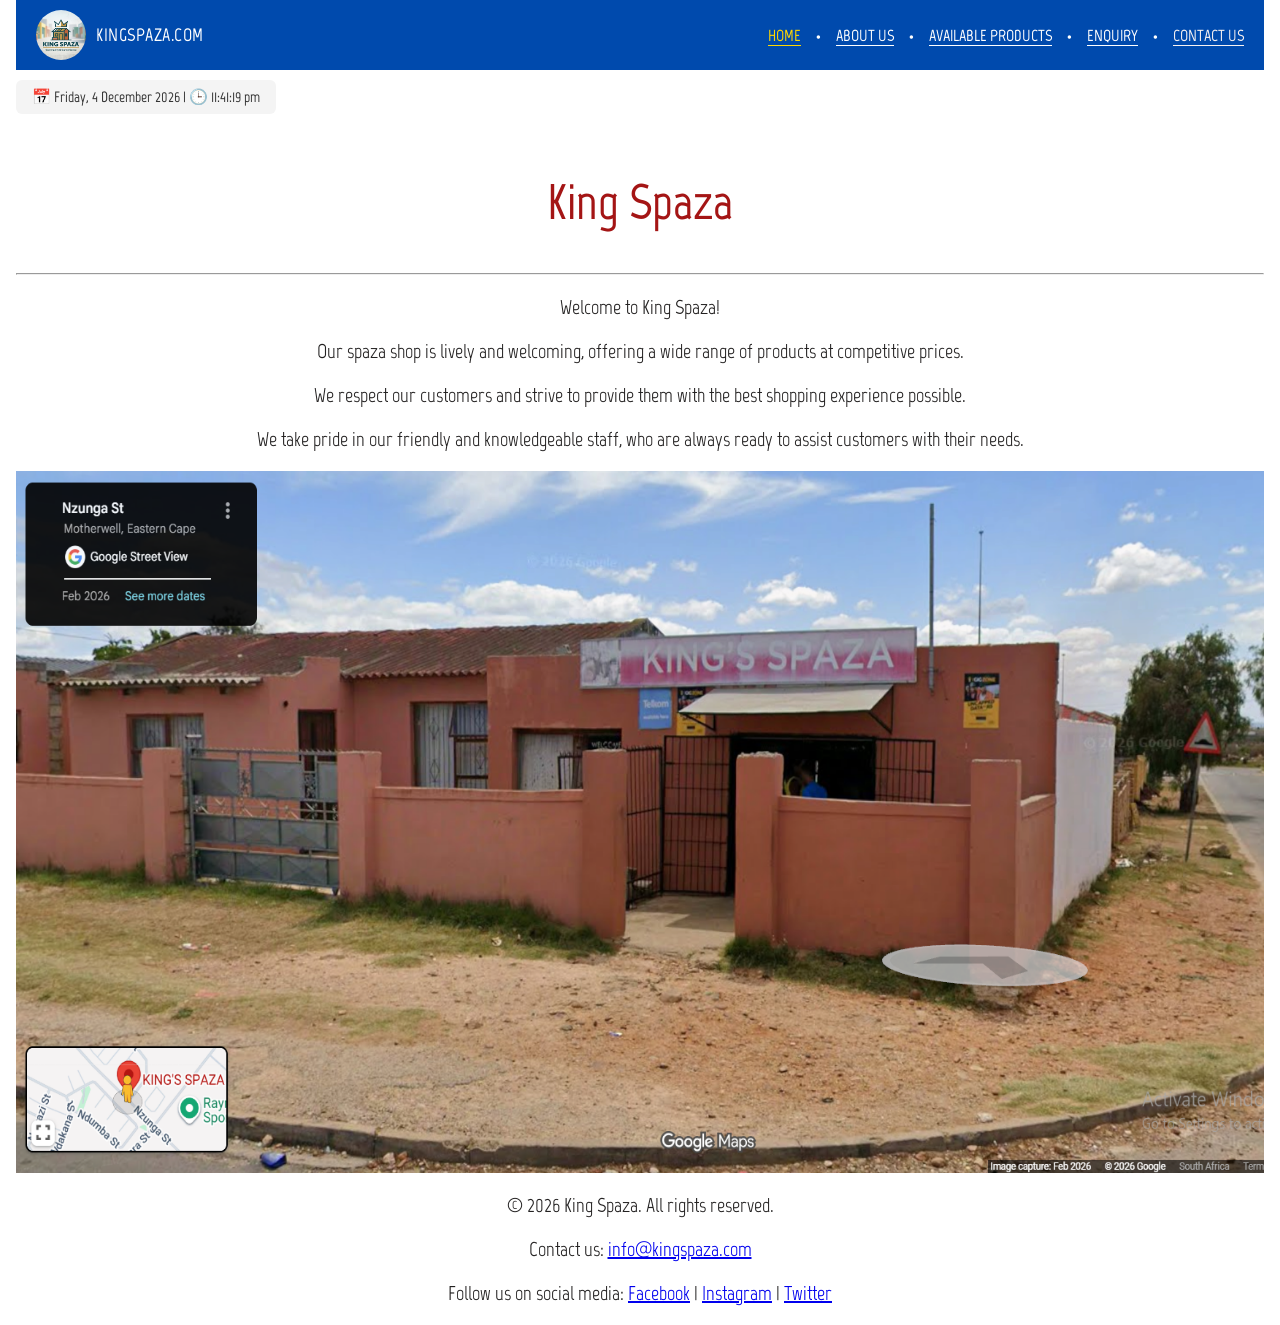
<file: index.html>
<!DOCTYPE html>
<html lang="en">
<head>
    <meta charset="UTF-8">
    <meta name="viewport" content="width=device-width, initial-scale=1.0">
    <meta name="description" content="King Spaza is a vibrant and welcoming spaza shop offering a wide range of products at competitive prices. 
               We respect our customers and strive to provide them with the best shopping experience possible.">
    <meta name="keywords" content="King Spaza, spaza shop, products, competitive prices, customer service, shopping experience">
    <meta name="author" content="Aphiwe Luntonti">
    
    <title>King Spaza Shop</title>
    <!-- CSS stylesheet link -->
    <link rel="stylesheet" href="css/style.css">
</head>
<body> 
    <!-- Header & Navigation -->
    <header class="header-nav">
        <a href="index.html" class="logo-link">
            <img class="logo-img" src="assets/Gemini_Generated_Image_jdhbpnjdhbpnjdhb.png" alt="King Spaza Logo">
            <span class="brand-title">KINGSPAZA.COM</span>
        </a>

        <!-- Hamburger Button -->
        <button class="hamburger" id="hamburger-btn" aria-label="Toggle navigation" aria-expanded="false" aria-controls="nav-menu">
            <span></span>
            <span></span>
            <span></span>
        </button>

        <!-- Navigation Menu -->
        <nav class="nav-links" id="nav-menu">
            <a href="index.html" class="active">HOME</a>
            <a href="pages/about.html">ABOUT US</a>
            <a href="pages/availableproducts.html">AVAILABLE PRODUCTS</a>
            <a href="pages/enquiry.html">ENQUIRY</a>
            <a href="pages/contact.html">CONTACT US</a>
        </nav>
    </header>

    <!-- Main Content -->
    <main>
        <section class="welcome-section">
            <!-- Date and Time Display -->
            <div class="datetime-display" id="datetime-display" aria-live="polite">
                📅 <span id="current-date">Loading...</span> | 🕒 <span id="current-time">Loading...</span>
            </div>

            <h1>King Spaza</h1>
            <hr>
            <p class="hero-text">Welcome to King Spaza!</p>
            <p>Our spaza shop is lively and welcoming, offering a wide range of products at competitive prices.</p>
            <p>We respect our customers and strive to provide them with the best shopping experience possible.</p>
            <p>We take pride in our friendly and knowledgeable staff, who are always ready to assist customers with their needs.</p>
            
            <img src="assets/Screenshot 2026-08-13 145939.png" alt="King Spaza Store" class="hero-img">
        </section>
    </main>

    <!-- Footer -->
    <footer>
        <p>&copy; <span id="copyright-year">2026</span> King Spaza. All rights reserved.</p>
        <p>Contact us: <a href="mailto:info@kingspaza.com">info@kingspaza.com</a></p>
        <p>Follow us on social media: 
            <a href="https://www.facebook.com/kingspaza" target="_blank" rel="noopener noreferrer">Facebook</a> | 
            <a href="https://www.instagram.com/kingspaza" target="_blank" rel="noopener noreferrer">Instagram</a> | 
            <a href="https://twitter.com/kingspaza" target="_blank" rel="noopener noreferrer">Twitter</a>
        </p>
    </footer>

    <!-- JavaScript for Mobile Navigation -->
    <script>
        const hamburgerBtn = document.getElementById('hamburger-btn');
        const navMenu = document.getElementById('nav-menu');

        hamburgerBtn.addEventListener('click', () => {
            const isActive = navMenu.classList.toggle('active');
            hamburgerBtn.setAttribute('aria-expanded', isActive);
        });

        // Close menu automatically when a link is clicked
        document.querySelectorAll('.nav-links a').forEach(link => {
            link.addEventListener('click', () => {
                navMenu.classList.remove('active');
                hamburgerBtn.setAttribute('aria-expanded', 'false');
            });
        });
    </script>
    <script>
        function updateDateTime() {
            const now = new Date();

            // Format Date (e.g., "Friday, 30 October 2026")
            const dateOptions = { weekday: 'long', day: 'numeric', month: 'long', year: 'numeric' };
            const formattedDate = now.toLocaleDateString('en-ZA', dateOptions);

            // Format Time (e.g., "09:04:00 AM")
            const formattedTime = now.toLocaleTimeString('en-ZA', { hour12: true });

            // Inject into HTML
            const dateEl = document.getElementById('current-date');
            const timeEl = document.getElementById('current-time');
            const yearEl = document.getElementById('copyright-year');

            if (dateEl && timeEl) {
                dateEl.textContent = formattedDate;
                timeEl.textContent = formattedTime;
            }

            if (yearEl) {
                yearEl.textContent = now.getFullYear();
            }
        }

        // Run immediately on page load and update every 1 second
        updateDateTime();
        setInterval(updateDateTime, 1000);
    </script>
</body>
</html>
</file>
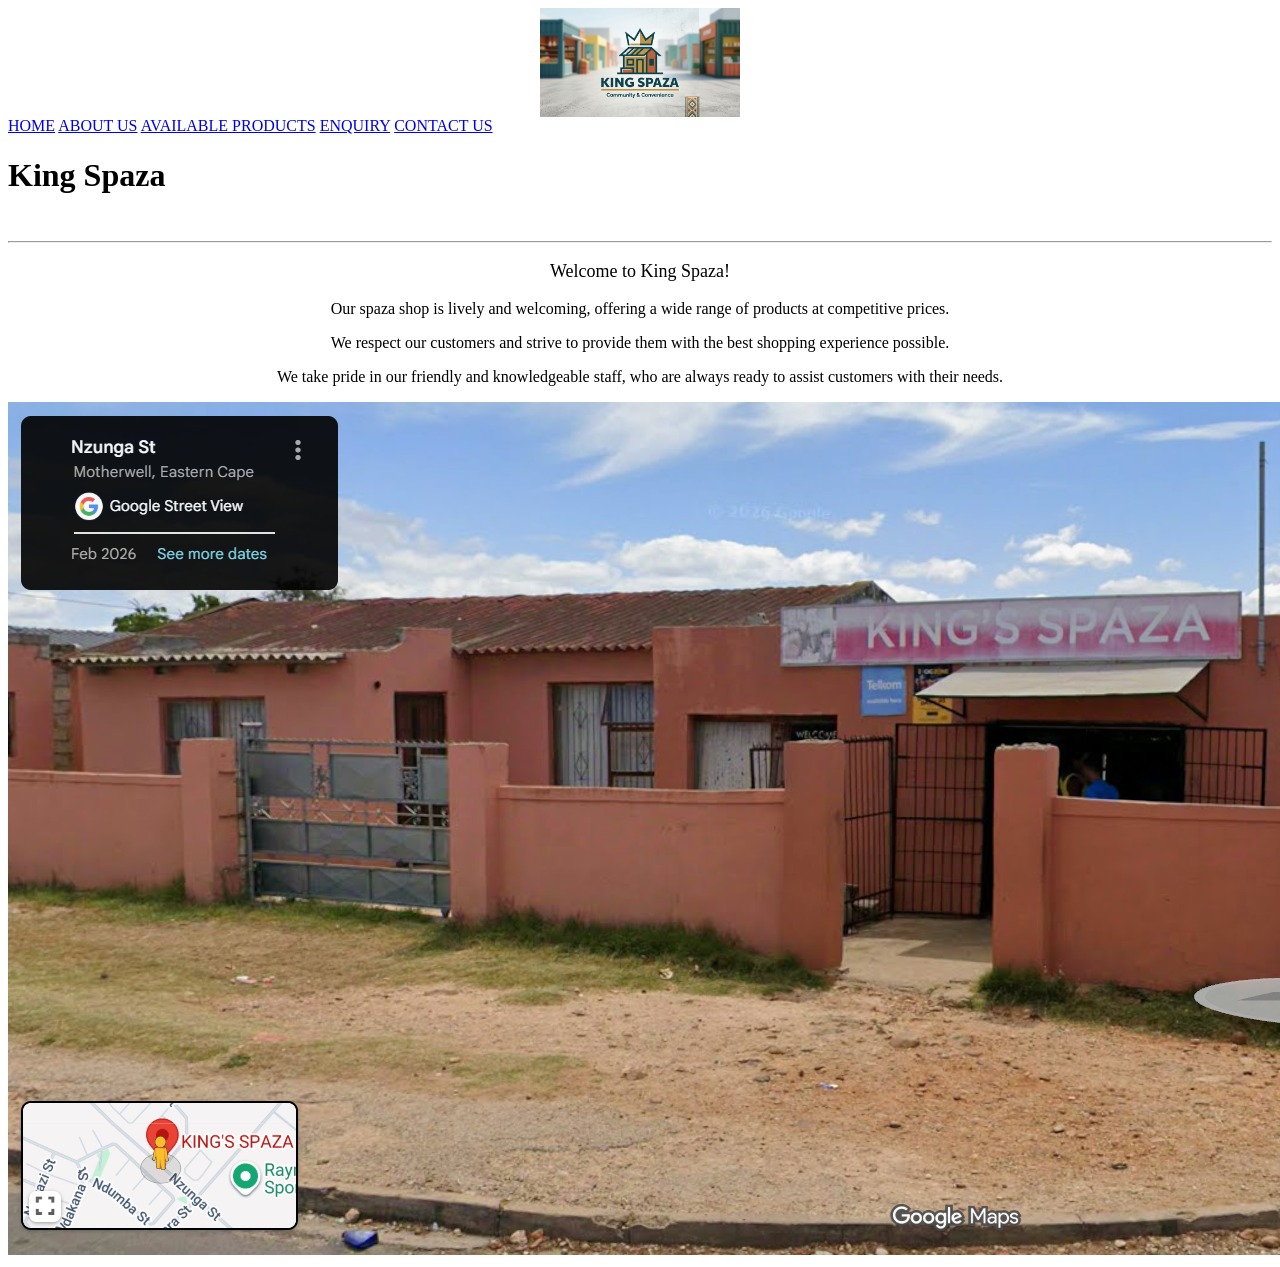
<file: pages/index.html>
<!DOCTYPE html>
<html lang="en">
<head>
    <meta charset="UTF-8">
    <meta name="viewport" content="width=device-width, initial-scale=1.0">
    <title>King Spaza shop</title>
    <link rel="icon" href="../assets/Gemini_Generated_Image_jdhbpnjdhbpnjdhb.png">
</head>
<body> 
    <img src= "../assets/Gemini_Generated_Image_jdhbpnjdhbpnjdhb.png" alt="King Spaza Logo" style="display: block; margin: 0 auto; width: 200px; height: auto;"">   
    <a href="index.html">HOME</a>
    <a href="./about.html">ABOUT US</a>
    <a href="./availableproducts.html">AVAILABLE PRODUCTS</a>
    <a href="./enquiry.html">ENQUIRY</a>
    <a href="./contact.html">CONTACT US</a> 
    <h1>King Spaza</h1><br> <hr>
    <p style="text-align: center;font-size: 18px;">Welcome to King Spaza!</p>
    <section>
  <p style="text-align: center;"> Our spaza shop is lively and welcoming, offering a wide range of products at competitive prices.</p>
  <p style="text-align: center;">We respect our customers and strive to provide them with the best shopping experience possible.</p>
  <p style="text-align: center;">We take pride in our friendly and knowledgeable staff, who are always ready to assist customers with their needs.</p>
  <img src="../assets/Screenshot 2026-08-13 145939.png" alt="King Spaza Store">
  
    </section>
</body>
</html>
</file>
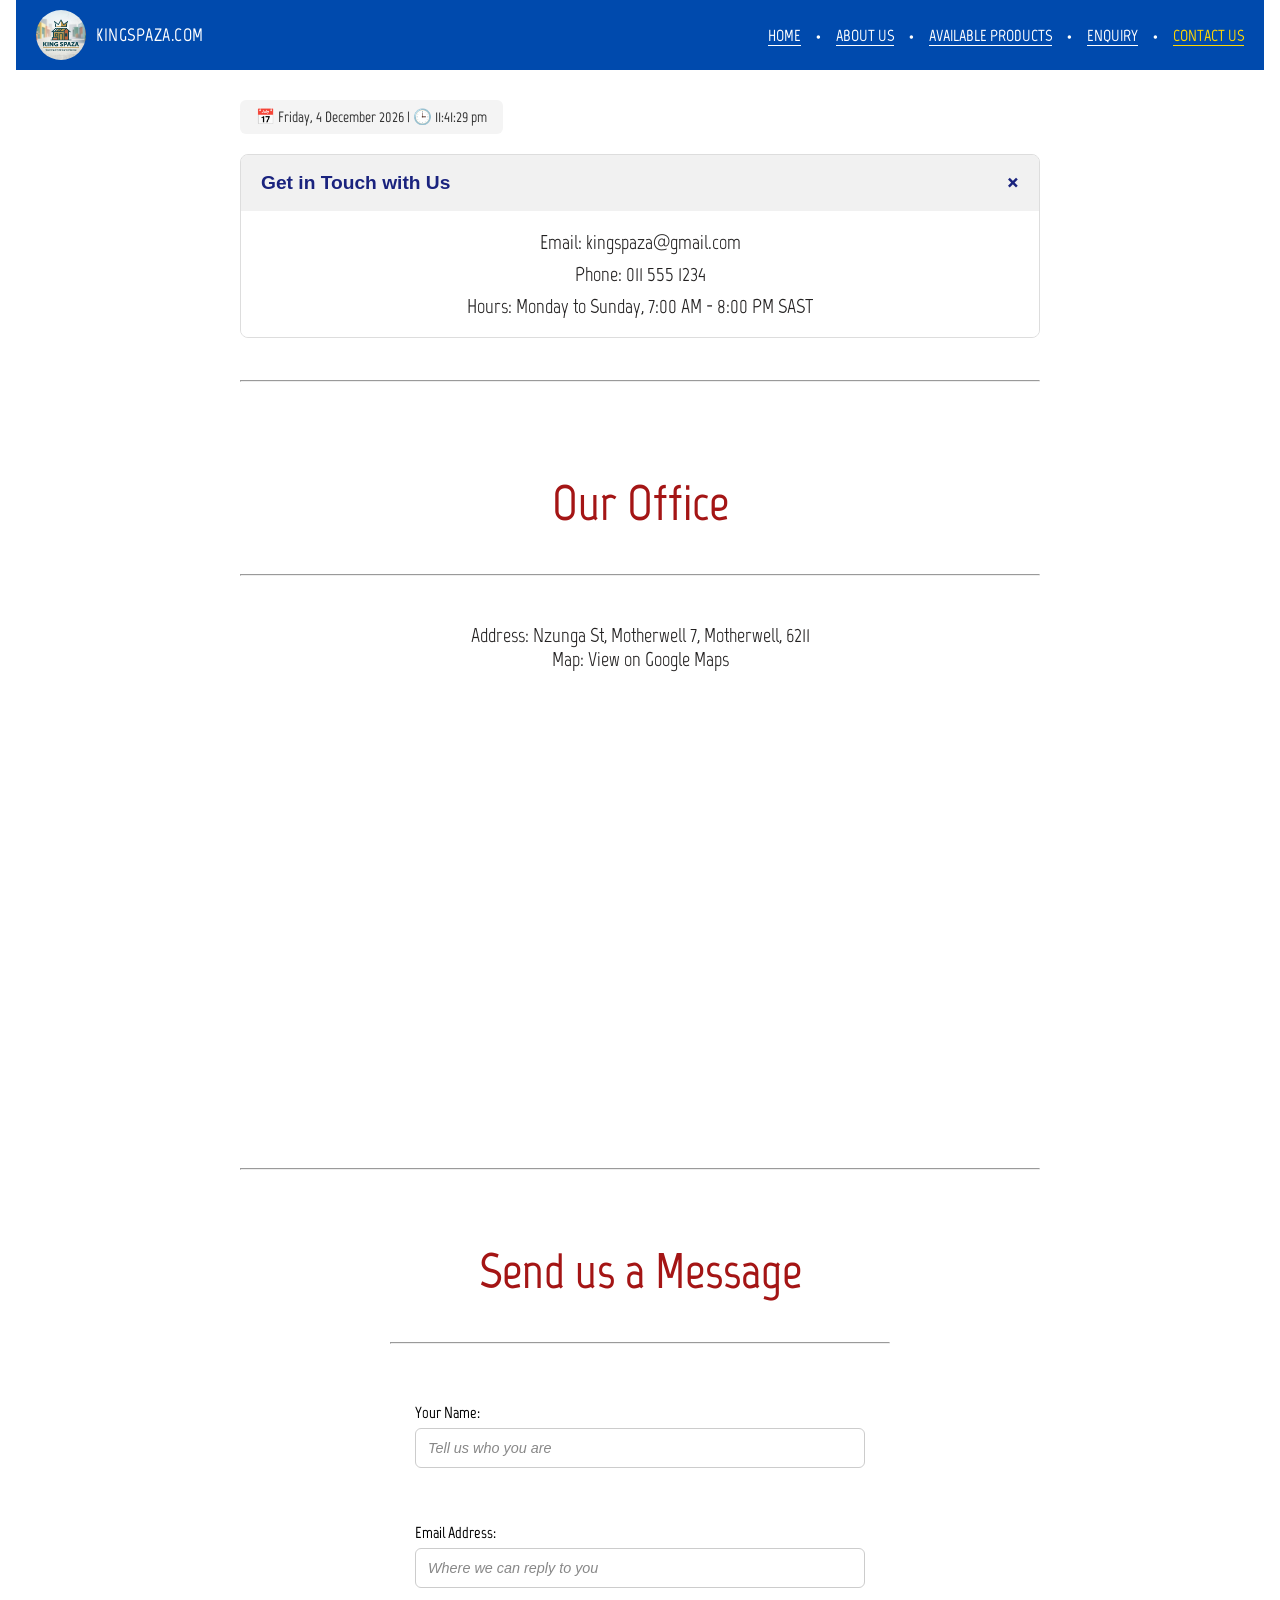
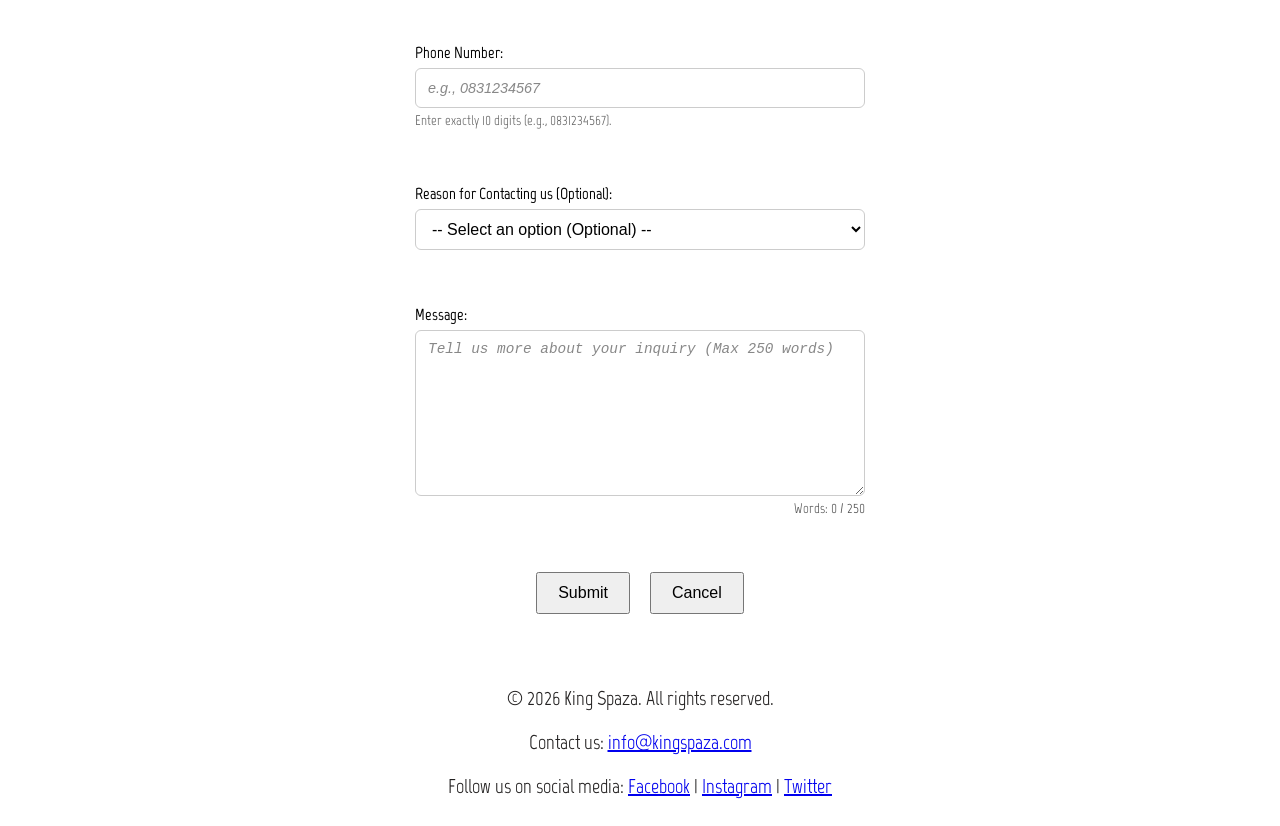
<file: pages/contact.html>
<!DOCTYPE html>
<html lang="en">
<head>
    <meta charset="UTF-8">
    <meta name="viewport" content="width=device-width, initial-scale=1.0">
    <title>Contact Us - King Spaza</title>
    <link rel="icon" href="../assets/Gemini_Generated_Image_jdhbpnjdhbpnjdhb.png">
    <link rel="stylesheet" href="../css/style.css">

    <style>
        /* Form Field & Validation Styling */
        .form-group {
            margin-bottom: 18px;
            display: flex;
            flex-direction: column;
        }

        .form-group label {
            font-weight: 600;
            margin-bottom: 6px;
        }

        .form-group input,
        .form-group select,
        .form-group textarea {
            padding: 10px 12px;
            font-size: 1rem;
            border: 1px solid #ccc;
            border-radius: 6px;
            outline: none;
            transition: border-color 0.2s ease, box-shadow 0.2s ease;
            background-color: #fff;
        }

        /* Error state styling */
        .form-group input.error-border,
        .form-group select.error-border,
        .form-group textarea.error-border {
            border-color: #d32f2f;
            background-color: #ffebee;
        }

        .error-message {
            color: #d32f2f;
            font-size: 0.85rem;
            margin-top: 4px;
            min-height: 18px;
            font-weight: 500;
        }

        /* Word Counter Styling */
        .word-counter {
            font-size: 0.85rem;
            color: #555;
            text-align: right;
            margin-top: 4px;
        }

        .word-counter.limit-reached {
            color: #d32f2f;
            font-weight: bold;
        }

        /* Feedback Notification Banner */
        .feedback-banner {
            display: none;
            padding: 12px 16px;
            border-radius: 6px;
            margin-bottom: 20px;
            text-align: center;
            font-weight: 600;
        }

        .feedback-banner.success {
            background-color: #e8f5e9;
            color: #2e7d32;
            border: 1px solid #a5d6a7;
        }

        /* Accordion Styling */
        .contact-section {
            max-width: 800px;
            margin: 0 auto;
            padding: 20px;
        }

        .accordion-item {
            background-color: #f9f9f9;
            border: 1px solid #ddd;
            border-radius: 8px;
            margin-bottom: 15px;
            overflow: hidden;
        }

        .accordion-header {
            width: 100%;
            background-color: #f1f1f1;
            padding: 15px 20px;
            text-align: left;
            border: none;
            outline: none;
            font-size: 1.2rem;
            font-weight: bold;
            color: #1a237e;
            cursor: pointer;
            display: flex;
            justify-content: space-between;
            align-items: center;
            transition: background-color 0.2s ease;
        }

        .accordion-header:hover {
            background-color: #e2e2e2;
        }

        .accordion-icon {
            font-size: 1.4rem;
            font-weight: bold;
            transition: transform 0.3s ease;
        }

        .accordion-content {
            padding: 0 20px;
            max-height: 0;
            overflow: hidden;
            transition: max-height 0.3s ease-out, padding 0.3s ease-out;
            background-color: #ffffff;
            font-size: 1rem;
            color: #333;
            line-height: 1.6;
        }

        /* Active/Open State for Accordion */
        .accordion-item.active .accordion-content {
            max-height: 200px;
            padding: 15px 20px;
        }

        .accordion-item.active .accordion-icon {
            transform: rotate(45deg);
        }
    </style>
</head>
<body>
    <header class="header-nav">
        <a href="../index.html" class="logo-link">
            <img class="logo-img" src="../assets/Gemini_Generated_Image_jdhbpnjdhbpnjdhb.png" alt="King Spaza Logo">
            <span class="brand-title">KINGSPAZA.COM</span>
        </a>

        <!-- Hamburger Button with matching ID -->
        <button class="hamburger" id="hamburger-btn" aria-label="Toggle navigation">
            <span></span>
            <span></span>
            <span></span>
        </button>
          
        <nav class="nav-links" id="nav-menu">
            <a href="../index.html">HOME</a>
            <a href="./about.html">ABOUT US</a>
            <a href="./availableproducts.html">AVAILABLE PRODUCTS</a>
            <a href="./enquiry.html">ENQUIRY</a>
            <a href="./contact.html" class="active">CONTACT US</a>
        </nav>
    </header>

    <main>
        <section class="contact-section">
            <!-- Date & Time Banner -->
            <div class="datetime-display" id="datetime-display" aria-live="polite" style="margin-bottom: 20px; text-align: center;">
                📅 <span id="current-date">Loading...</span> | 🕒 <span id="current-time">Loading...</span>
            </div>
            
            <!-- Fixed Accordion Component -->
            <div class="accordion-item active">
                <button class="accordion-header">
                    Get in Touch with Us 
                    <span class="accordion-icon">+</span>
                </button>
                <div class="accordion-content">
                    <ul style="list-style-type: none; padding: 0; margin: 0;">
                        <li style="text-align: center;">Email: kingspaza@gmail.com</li>
                        <li style="text-align: center;">Phone: 011 555 1234</li>
                        <li style="text-align: center;">Hours: Monday to Sunday, 7:00 AM - 8:00 PM SAST</li>
                    </ul>
                </div>
            </div>
            <br><hr>
        </section>

        <section style="max-width: 800px; margin: 0 auto; padding: 20px;">
            <h1>Our Office</h1><hr><br>
            <ul style="list-style-type: none; padding: 0;">
                <!-- Location details -->
                <li style="text-align: center;">Address: Nzunga St, Motherwell 7, Motherwell, 6211</li>
                <li style="text-align: center;">Map: View on Google Maps</li>
            </ul>
            
            <!-- Google Map iframe -->
            <div style="text-align: center;">
                <iframe src="https://www.google.com/maps/embed?pb=!1m18!1m12!1m3!1d3315.0040324615834!2d25.58627317571087!3d-33.81220901613015!2m3!1f0!2f0!3f0!3m2!1i1024!2i768!4f13.1!3m3!1m2!1s0x1e7b2a12f580cf5f%3A0xc77da77d7f94f8f8!2sKING&#39;S%20SPAZA!5e0!3m2!1sen!2sza!4v1786674746962!5m2!1sen!2sza" width="100%" height="450" style="border:0; max-width:800px; margin:auto;" allowfullscreen="" loading="lazy" referrerpolicy="strict-origin-when-cross-origin"></iframe>
            </div>
            <br><hr>
        </section>

        <!-- Contact Form -->
        <section class="contact-form-section" style="max-width: 500px; margin: auto; padding: 0 20px;">
            <h1>Send us a Message</h1><hr><br>

            <!-- Success Feedback Notice Container -->
            <div id="feedback-banner" class="feedback-banner" role="alert"></div>

            <form id="contact-form" action="#" method="post" novalidate>
                <div class="form-group">
                    <label for="name">Your Name:</label>
                    <input type="text" id="name" name="name" placeholder="Tell us who you are">
                    <span class="error-message" id="name-error"></span>
                </div>

                <div class="form-group">
                    <label for="email">Email Address:</label>
                    <input type="email" id="email" name="email" placeholder="Where we can reply to you">
                    <span class="error-message" id="email-error"></span>
                </div>

                <div class="form-group">
                    <label for="phone">Phone Number:</label>
                    <input type="tel" id="phone" name="phone" placeholder="e.g., 0831234567">
                    <small class="form-text" style="color: #666; font-size: 0.85rem; margin-top: 4px;">Enter exactly 10 digits (e.g., 0831234567).</small>
                    <span class="error-message" id="phone-error"></span>
                </div>

                <!-- Inquiry Topic Dropdown -->
                <div class="form-group">
                    <label for="inquiry-topic">Reason for Contacting us (Optional):</label>
                    <select id="inquiry-topic" name="inquiry_topic">
                        <option value="" selected>-- Select an option (Optional) --</option>
                        <option value="About the products">About the products</option>
                        <option value="The vendor">The vendor</option>
                    </select>
                    <span class="error-message" id="topic-error"></span>
                </div>

                <div class="form-group">
                    <label for="message">Message:</label>
                    <textarea id="message" name="message" rows="8" placeholder="Tell us more about your inquiry (Max 250 words)"></textarea> 
                    <div class="word-counter" id="word-counter">Words: 0 / 250</div>
                    <span class="error-message" id="message-error"></span>
                </div>

                <div class="button-group" style="text-align: center; margin-bottom: 40px;">
                    <button type="submit" style="padding: 10px 20px; font-size: 1rem;">Submit</button>
                    <button type="reset" id="reset-btn" style="padding: 10px 20px; font-size: 1rem; margin-left: 10px;">Cancel</button>
                </div>
            </form>
        </section>
    </main>

    <footer>
        <p style="text-align: center;">&copy; <span id="copyright-year">2026</span> King Spaza. All rights reserved.</p>
        <p style="text-align: center;">Contact us: <a href="mailto:info@kingspaza.com">info@kingspaza.com</a></p>
        <p style="text-align: center;">Follow us on social media: 
            <a href="https://www.facebook.com/kingspaza" target="_blank">Facebook</a> | 
            <a href="https://www.instagram.com/kingspaza" target="_blank">Instagram</a> | 
            <a href="https://twitter.com/kingspaza" target="_blank">Twitter</a>
        </p>
    </footer>

    <!-- Page Scripts -->
    <script>
        // Mobile Navigation Toggle Guard Check
        const hamburgerBtn = document.getElementById('hamburger-btn');
        const navMenu = document.getElementById('nav-menu');

        if (hamburgerBtn && navMenu) {
            hamburgerBtn.addEventListener('click', () => {
                navMenu.classList.toggle('active');
            });

            document.querySelectorAll('.nav-links a').forEach(link => {
                link.addEventListener('click', () => {
                    navMenu.classList.remove('active');
                });
            });
        }

        // Accordion Functionality Script
        const accordionHeaders = document.querySelectorAll('.accordion-header');

        accordionHeaders.forEach(header => {
            header.addEventListener('click', () => {
                const currentItem = header.parentElement;
                currentItem.classList.toggle('active');
            });
        });

        // Live Clock & Date Script
        function updateDateTime() {
            const now = new Date();

            const dateOptions = { weekday: 'long', day: 'numeric', month: 'long', year: 'numeric' };
            const formattedDate = now.toLocaleDateString('en-ZA', dateOptions);
            const formattedTime = now.toLocaleTimeString('en-ZA', { hour12: true });

            const dateEl = document.getElementById('current-date');
            const timeEl = document.getElementById('current-time');
            const yearEl = document.getElementById('copyright-year');

            if (dateEl && timeEl) {
                dateEl.textContent = formattedDate;
                timeEl.textContent = formattedTime;
            }

            if (yearEl) {
                yearEl.textContent = now.getFullYear();
            }
        }

        // Run immediately on page load, then update every second
        updateDateTime();
        setInterval(updateDateTime, 1000);

        // ==========================================
        // JavaScript Form Validation & Word Counter
        // ==========================================
        const contactForm = document.getElementById('contact-form');
        const nameInput = document.getElementById('name');
        const emailInput = document.getElementById('email');
        const phoneInput = document.getElementById('phone');
        const topicSelect = document.getElementById('inquiry-topic');
        const messageInput = document.getElementById('message');
        const wordCounter = document.getElementById('word-counter');
        const feedbackBanner = document.getElementById('feedback-banner');
        const resetBtn = document.getElementById('reset-btn');

        const MAX_WORDS = 250;

        // Helper to count words accurately
        function countWords(str) {
            const trimmed = str.trim();
            if (trimmed === '') return 0;
            return trimmed.split(/\s+/).length;
        }

        // Real-time word counter listener
        messageInput.addEventListener('input', function () {
            const words = countWords(messageInput.value);
            wordCounter.textContent = `Words: ${words} / ${MAX_WORDS}`;

            if (words > MAX_WORDS) {
                wordCounter.classList.add('limit-reached');
                showError(messageInput, 'message-error', `Message exceeds the 250-word limit (Current: ${words} words).`);
            } else {
                wordCounter.classList.remove('limit-reached');
                clearError(messageInput, 'message-error');
            }
        });

        // Regex helpers
        function isValidEmail(email) {
            const emailRegex = /^[^\s@]+@[^\s@]+\.[^\s@]+$/;
            return emailRegex.test(email);
        }

        // Display individual error messages
        function showError(inputElement, errorElementId, message) {
            inputElement.classList.add('error-border');
            document.getElementById(errorElementId).textContent = message;
        }

        // Clear error messaging from input field
        function clearError(inputElement, errorElementId) {
            inputElement.classList.remove('error-border');
            document.getElementById(errorElementId).textContent = '';
        }

        // Reset all form error states
        function clearAllErrors() {
            clearError(nameInput, 'name-error');
            clearError(emailInput, 'email-error');
            clearError(phoneInput, 'phone-error');
            clearError(topicSelect, 'topic-error');
            clearError(messageInput, 'message-error');
            feedbackBanner.style.display = 'none';
        }

        // Real-time listener to clear errors when user types in input fields
        [nameInput, emailInput, phoneInput, topicSelect].forEach(field => {
            field.addEventListener('input', () => {
                const errorSpanId = field.id === 'inquiry-topic' ? 'topic-error' : field.id + '-error';
                clearError(field, errorSpanId);
            });
            field.addEventListener('change', () => {
                const errorSpanId = field.id === 'inquiry-topic' ? 'topic-error' : field.id + '-error';
                clearError(field, errorSpanId);
            });
        });

        // Form Submit Handler
        contactForm.addEventListener('submit', function (event) {
            event.preventDefault(); // Prevent default submission to validate via JS
            clearAllErrors();

            let isValid = true;

            // Name Validation
            const nameValue = nameInput.value.trim();
            if (nameValue === '') {
                showError(nameInput, 'name-error', 'Please enter your name.');
                isValid = false;
            } else if (nameValue.length < 2) {
                showError(nameInput, 'name-error', 'Name must be at least 2 characters long.');
                isValid = false;
            }

            // Email Validation
            const emailValue = emailInput.value.trim();
            if (emailValue === '') {
                showError(emailInput, 'email-error', 'Please enter your email address.');
                isValid = false;
            } else if (!isValidEmail(emailValue)) {
                showError(emailInput, 'email-error', 'Please enter a valid email address (e.g. name@domain.com).');
                isValid = false;
            }

            // Phone Validation (Required, exactly 10 digits)
            const phoneValue = phoneInput.value.trim();
            const phoneRegex = /^\d{10}$/;
            if (phoneValue === '') {
                showError(phoneInput, 'phone-error', 'Please enter your phone number.');
                isValid = false;
            } else if (!phoneRegex.test(phoneValue)) {
                showError(phoneInput, 'phone-error', 'Phone number must be exactly 10 digits (e.g. 0831234567).');
                isValid = false;
            }

            // Message Validation & Word Limit Check
            const messageValue = messageInput.value.trim();
            const wordCount = countWords(messageValue);

            if (messageValue === '') {
                showError(messageInput, 'message-error', 'Please enter your message.');
                isValid = false;
            } else if (wordCount > MAX_WORDS) {
                showError(messageInput, 'message-error', `Message cannot exceed ${MAX_WORDS} words (Currently ${wordCount} words).`);
                isValid = false;
            }

            // Successful Submission & Email App Redirection Handling
            if (isValid) {
                feedbackBanner.textContent = 'Thank you! Your message has been sent successfully. Opening your email app...';
                feedbackBanner.className = 'feedback-banner success';
                feedbackBanner.style.display = 'block';

                // Construct mailto parameters
                const recipient = "kingspaza@gmail.com";
                const topicValue = topicSelect.value !== "" ? topicSelect.value : "General Inquiry";
                const subject = encodeURIComponent("Website Contact Inquiry (" + topicValue + ") from " + nameValue);
                const body = encodeURIComponent(
                    `Name: ${nameValue}\n` +
                    `Email: ${emailValue}\n` +
                    `Phone: ${phoneValue}\n` +
                    `Reason for Contacting: ${topicValue}\n\n` +
                    `Message:\n${messageValue}`
                );

                // Delay redirection slightly so the success message is visible
                setTimeout(() => {
                    window.location.href = `mailto:${recipient}?subject=${subject}&body=${body}`;
                }, 1500);

                contactForm.reset(); // Clear form fields
                wordCounter.textContent = `Words: 0 / ${MAX_WORDS}`; // Reset counter display
            }
        });

        // Reset/Cancel Button Handling
        resetBtn.addEventListener('click', () => {
            clearAllErrors();
            wordCounter.textContent = `Words: 0 / ${MAX_WORDS}`;
            wordCounter.classList.remove('limit-reached');
        });
    </script>
</body>
</html>
</file>
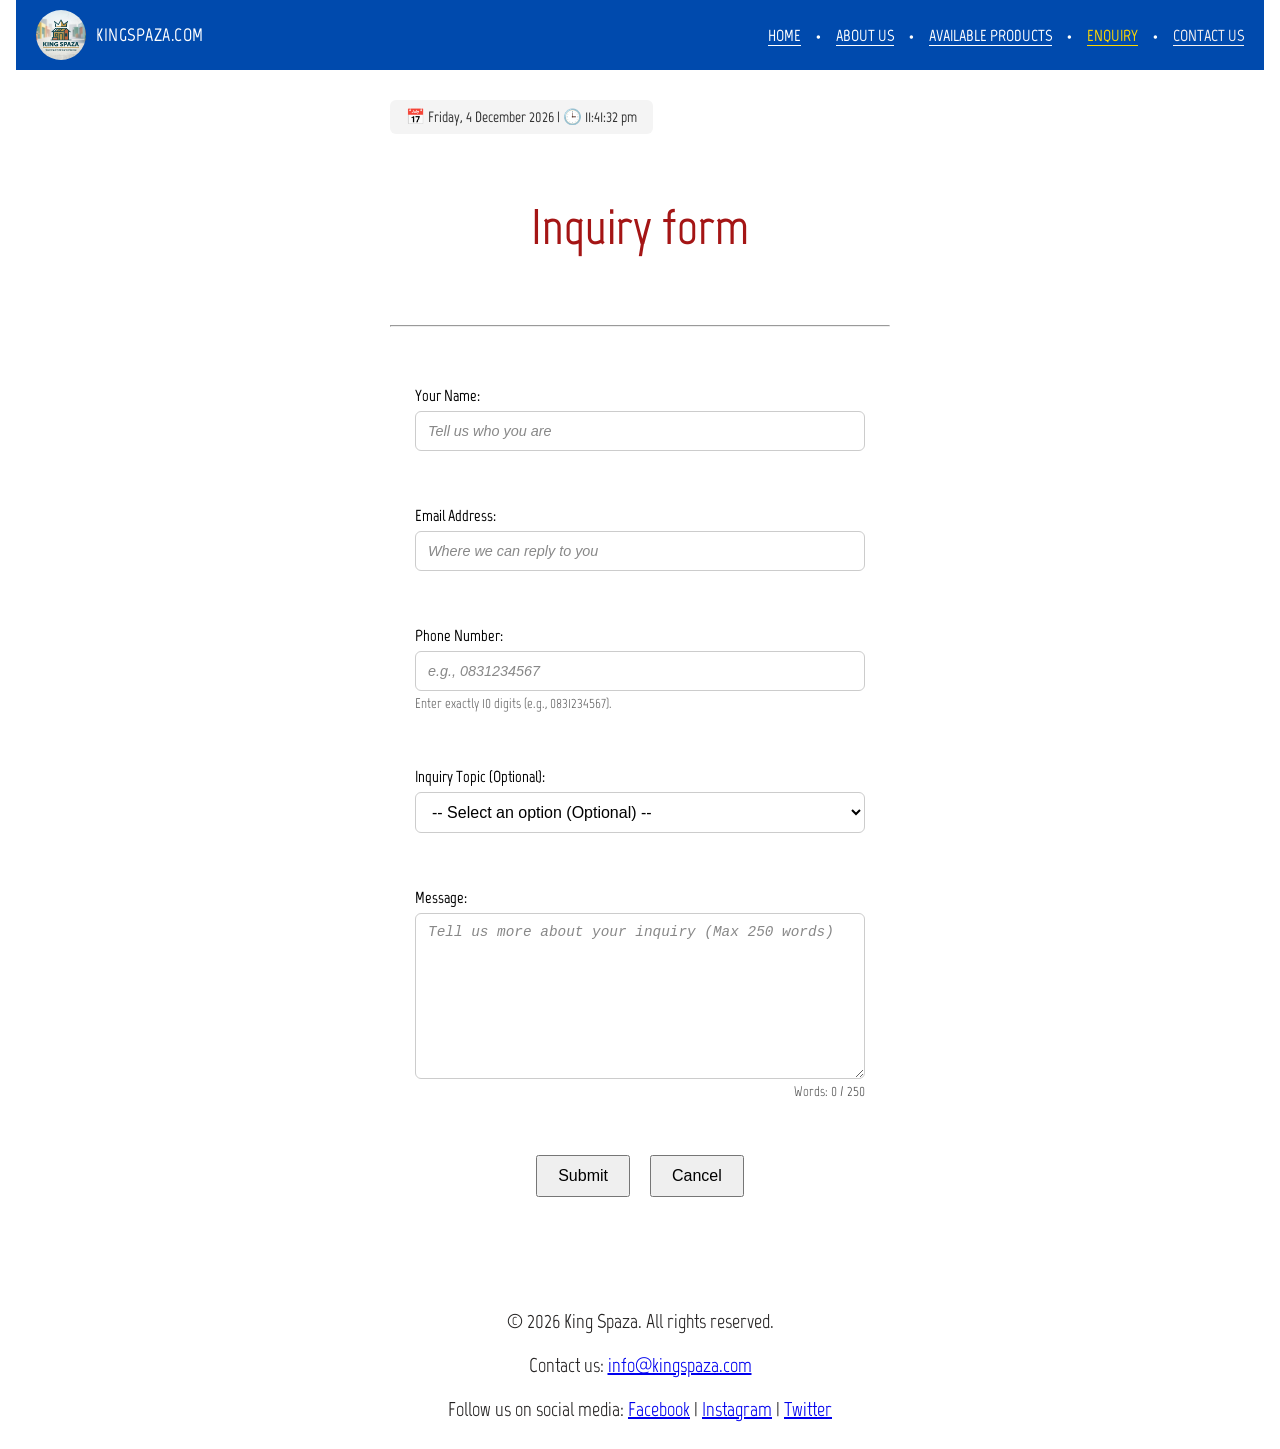
<file: pages/enquiry.html>
<!DOCTYPE html>
<html lang="en">
<head>
    <meta charset="UTF-8">
    <meta name="viewport" content="width=device-width, initial-scale=1.0">
    <title>Enquiry - King Spaza</title>
    <link rel="icon" href="../assets/Gemini_Generated_Image_jdhbpnjdhbpnjdhb.png">
    <link rel="stylesheet" href="../css/style.css">

    <style>
        /* Form Field & Validation Styling */
        .form-group {
            margin-bottom: 18px;
            display: flex;
            flex-direction: column;
        }

        .form-group label {
            font-weight: 600;
            margin-bottom: 6px;
        }

        .form-group input,
        .form-group select,
        .form-group textarea {
            padding: 10px 12px;
            font-size: 1rem;
            border: 1px solid #ccc;
            border-radius: 6px;
            outline: none;
            transition: border-color 0.2s ease, box-shadow 0.2s ease;
            background-color: #fff;
        }

        /* Error state styling */
        .form-group input.error-border,
        .form-group select.error-border,
        .form-group textarea.error-border {
            border-color: #d32f2f;
            background-color: #ffebee;
        }

        .error-message {
            color: #d32f2f;
            font-size: 0.85rem;
            margin-top: 4px;
            min-height: 18px;
            font-weight: 500;
        }

        /* Word Counter Styling */
        .word-counter {
            font-size: 0.85rem;
            color: #555;
            text-align: right;
            margin-top: 4px;
        }

        .word-counter.limit-reached {
            color: #d32f2f;
            font-weight: bold;
        }

        /* Feedback Notification Banner */
        .feedback-banner {
            display: none;
            padding: 12px 16px;
            border-radius: 6px;
            margin-bottom: 20px;
            text-align: center;
            font-weight: 600;
        }

        .feedback-banner.success {
            background-color: #e8f5e9;
            color: #2e7d32;
            border: 1px solid #a5d6a7;
        }
    </style>
</head>
<body>
    <header class="header-nav">
        <a href="../index.html" class="logo-link">
            <img class="logo-img" src="../assets/Gemini_Generated_Image_jdhbpnjdhbpnjdhb.png" alt="King Spaza Logo">
            <span class="brand-title">KINGSPAZA.COM</span>
        </a>

        <!-- Hamburger Button -->
        <button class="hamburger" id="hamburger-btn" aria-label="Toggle navigation">
            <span></span>
            <span></span>
            <span></span>
        </button>
        
        <!-- Navigation Bar -->
        <nav class="nav-links" id="nav-menu">
            <a href="../index.html">HOME</a>
            <a href="./about.html">ABOUT US</a>
            <a href="./availableproducts.html">AVAILABLE PRODUCTS</a>
            <a href="./enquiry.html" class="active">ENQUIRY</a>
            <a href="./contact.html">CONTACT US</a>
        </nav>
    </header>

    <main>
        <section class="enquiry-section" style="max-width: 500px; margin: auto; padding: 20px;">
            <!-- Date & Time Banner -->
            <div class="datetime-display" id="datetime-display" aria-live="polite" style="margin-bottom: 20px; text-align: center;">
                📅 <span id="current-date">Loading...</span> | 🕒 <span id="current-time">Loading...</span>
            </div>

            <h1>Inquiry form</h1><br><hr><br>

            <!-- Success Feedback Notice Container -->
            <div id="feedback-banner" class="feedback-banner" role="alert"></div>

            <form id="enquiry-form" action="#" method="post" novalidate>
                <div class="form-group">
                    <label for="name">Your Name:</label>
                    <input type="text" id="name" name="name" placeholder="Tell us who you are">
                    <span class="error-message" id="name-error"></span>
                </div>

                <div class="form-group">
                    <label for="email">Email Address:</label>
                    <input type="email" id="email" name="email" placeholder="Where we can reply to you">
                    <span class="error-message" id="email-error"></span>
                </div>

                <div class="form-group">
                    <label for="phone">Phone Number:</label>
                    <input type="tel" id="phone" name="phone" placeholder="e.g., 0831234567">
                    <small class="form-text" style="color: #666; font-size: 0.85rem; margin-top: 4px;">Enter exactly 10 digits (e.g., 0831234567).</small>
                    <span class="error-message" id="phone-error"></span>
                </div>

                <div class="form-group">
                    <label for="inquiry-topic">Inquiry Topic (Optional):</label>
                    <select id="inquiry-topic" name="inquiry_topic">
                        <option value="" selected>-- Select an option (Optional) --</option>
                        <option value="About the products">About the products</option>
                        <option value="The vendor">The vendor</option>
                    </select>
                    <span class="error-message" id="topic-error"></span>
                </div>

                <div class="form-group">
                    <label for="message">Message:</label>
                    <textarea id="message" name="message" rows="8" placeholder="Tell us more about your inquiry (Max 250 words)"></textarea> 
                    <div class="word-counter" id="word-counter">Words: 0 / 250</div>
                    <span class="error-message" id="message-error"></span>
                </div>

                <div class="button-group" style="text-align: center; margin-bottom: 40px;">
                    <button type="submit" style="padding: 10px 20px; font-size: 1rem;">Submit</button>
                    <button type="reset" id="reset-btn" style="padding: 10px 20px; font-size: 1rem; margin-left: 10px;">Cancel</button>
                </div>
            </form>
        </section>
    </main>

    <footer>
        <p style="text-align: center;">&copy; <span id="copyright-year">2026</span> King Spaza. All rights reserved.</p>
        <p style="text-align: center;">Contact us: <a href="mailto:info@kingspaza.com">info@kingspaza.com</a></p>
        <p style="text-align: center;">Follow us on social media: 
            <a href="https://www.facebook.com/kingspaza" target="_blank">Facebook</a> | 
            <a href="https://www.instagram.com/kingspaza" target="_blank">Instagram</a> | 
            <a href="https://twitter.com/kingspaza" target="_blank">Twitter</a>
        </p>
    </footer>

    <!-- Page Scripts -->
    <script>
        // Mobile Navigation Toggle
        const hamburgerBtn = document.getElementById('hamburger-btn');
        const navMenu = document.getElementById('nav-menu');

        if (hamburgerBtn && navMenu) {
            hamburgerBtn.addEventListener('click', () => {
                navMenu.classList.toggle('active');
            });

            document.querySelectorAll('.nav-links a').forEach(link => {
                link.addEventListener('click', () => {
                    navMenu.classList.remove('active');
                });
            });
        }

        // Live Clock & Date Script
        function updateDateTime() {
            const now = new Date();
            const dateOptions = { weekday: 'long', day: 'numeric', month: 'long', year: 'numeric' };
            const formattedDate = now.toLocaleDateString('en-ZA', dateOptions);
            const formattedTime = now.toLocaleTimeString('en-ZA', { hour12: true });

            const dateEl = document.getElementById('current-date');
            const timeEl = document.getElementById('current-time');
            const yearEl = document.getElementById('copyright-year');

            if (dateEl && timeEl) {
                dateEl.textContent = formattedDate;
                timeEl.textContent = formattedTime;
            }

            if (yearEl) {
                yearEl.textContent = now.getFullYear();
            }
        }
        updateDateTime();
        setInterval(updateDateTime, 1000);

        // ==========================================
        // JavaScript Form Validation & Word Counter
        // ==========================================
        const enquiryForm = document.getElementById('enquiry-form');
        const nameInput = document.getElementById('name');
        const emailInput = document.getElementById('email');
        const phoneInput = document.getElementById('phone');
        const topicSelect = document.getElementById('inquiry-topic');
        const messageInput = document.getElementById('message');
        const wordCounter = document.getElementById('word-counter');
        const feedbackBanner = document.getElementById('feedback-banner');
        const resetBtn = document.getElementById('reset-btn');

        const MAX_WORDS = 250;

        function countWords(str) {
            const trimmed = str.trim();
            if (trimmed === '') return 0;
            return trimmed.split(/\s+/).length;
        }

        // Real-time word counter with automatic restriction past 250 words
        messageInput.addEventListener('input', function () {
            let text = messageInput.value;
            let words = text.trim() === '' ? [] : text.trim().split(/\s+/);

            if (words.length > MAX_WORDS) {
                words = words.slice(0, MAX_WORDS);
                messageInput.value = words.join(' ');
                wordCounter.classList.add('limit-reached');
                showError(messageInput, 'message-error', `Maximum 250-word limit reached.`);
            } else {
                wordCounter.classList.remove('limit-reached');
                clearError(messageInput, 'message-error');
            }

            wordCounter.textContent = `Words: ${words.length} / ${MAX_WORDS}`;
        });

        function isValidEmail(email) {
            const emailRegex = /^[^\s@]+@[^\s@]+\.[^\s@]+$/;
            return emailRegex.test(email);
        }

        function showError(inputElement, errorElementId, message) {
            inputElement.classList.add('error-border');
            document.getElementById(errorElementId).textContent = message;
        }

        function clearError(inputElement, errorElementId) {
            inputElement.classList.remove('error-border');
            document.getElementById(errorElementId).textContent = '';
        }

        function clearAllErrors() {
            clearError(nameInput, 'name-error');
            clearError(emailInput, 'email-error');
            clearError(phoneInput, 'phone-error');
            clearError(topicSelect, 'topic-error');
            clearError(messageInput, 'message-error');
            feedbackBanner.style.display = 'none';
        }

        [nameInput, emailInput, phoneInput, topicSelect].forEach(field => {
            field.addEventListener('input', () => {
                const errorSpanId = field.id === 'inquiry-topic' ? 'topic-error' : field.id + '-error';
                clearError(field, errorSpanId);
            });
            field.addEventListener('change', () => {
                const errorSpanId = field.id === 'inquiry-topic' ? 'topic-error' : field.id + '-error';
                clearError(field, errorSpanId);
            });
        });

        // Submit Event Listener with Email App Redirection
        enquiryForm.addEventListener('submit', function (event) {
            event.preventDefault(); // Stop default HTML submission
            clearAllErrors();

            let isValid = true;

            // Name check
            const nameValue = nameInput.value.trim();
            if (nameValue === '') {
                showError(nameInput, 'name-error', 'Please enter your name.');
                isValid = false;
            } else if (nameValue.length < 2) {
                showError(nameInput, 'name-error', 'Name must be at least 2 characters long.');
                isValid = false;
            }

            // Email check
            const emailValue = emailInput.value.trim();
            if (emailValue === '') {
                showError(emailInput, 'email-error', 'Please enter your email address.');
                isValid = false;
            } else if (!isValidEmail(emailValue)) {
                showError(emailInput, 'email-error', 'Please enter a valid email address (e.g. name@domain.com).');
                isValid = false;
            }

            // Phone number check (must be exactly 10 digits)
            const phoneValue = phoneInput.value.trim();
            const phoneRegex = /^\d{10}$/;
            if (phoneValue === '') {
                showError(phoneInput, 'phone-error', 'Please enter your phone number.');
                isValid = false;
            } else if (!phoneRegex.test(phoneValue)) {
                showError(phoneInput, 'phone-error', 'Phone number must be exactly 10 digits (e.g. 0831234567).');
                isValid = false;
            }

            // Message check
            const messageValue = messageInput.value.trim();
            if (messageValue === '') {
                showError(messageInput, 'message-error', 'Please enter your inquiry message.');
                isValid = false;
            }

            // If validation passes, construct mailto & redirect
            if (isValid) {
                feedbackBanner.textContent = 'Thank you! Your enquiry has been verified. Opening your email app...';
                feedbackBanner.className = 'feedback-banner success';
                feedbackBanner.style.display = 'block';

                const recipient = "kingspaza@gmail.com";
                const topicValue = topicSelect.value !== "" ? topicSelect.value : "General Inquiry";
                const subject = encodeURIComponent("Website Inquiry (" + topicValue + ") from " + nameValue);
                const body = encodeURIComponent(
                    `Name: ${nameValue}\n` +
                    `Email: ${emailValue}\n` +
                    `Phone: ${phoneValue}\n` +
                    `Inquiry Topic: ${topicValue}\n\n` +
                    `Inquiry Message:\n${messageValue}`
                );

                // Redirect after a 1 second delay
                setTimeout(() => {
                    window.location.href = `mailto:${recipient}?subject=${subject}&body=${body}`;
                }, 1000);

                enquiryForm.reset();
                wordCounter.textContent = `Words: 0 / ${MAX_WORDS}`;
            }
        });

        resetBtn.addEventListener('click', () => {
            clearAllErrors();
            wordCounter.textContent = `Words: 0 / ${MAX_WORDS}`;
            wordCounter.classList.remove('limit-reached');
        });
    </script>
</body>
</html>
</file>
<file: css/style.css>
/* Fixed Google Fonts Import URL */
@import url('https://fonts.googleapis.com/css2?family=Marvel:ital,wght@0,400;0,700;1,400;1,700&display=swap');

/* Base Styles */
body {
  font-family: 'Marvel', sans-serif;
  margin: 0;
  padding: 0 1rem;
}

h1 {
  text-align: center;
  color: #a41515;
  font-size: clamp(2rem, 5vw, 3.125rem); /* Dynamically scales font size */
}

p {
  text-align: center;
  color: rgba(31, 29, 29, 0.98);
  font-size: clamp(1rem, 2.5vw, 1.25rem);
}

/* Responsive Images & Videos */
img, 
iframe {
  display: block;
  margin: 0 auto;
  width: 100%;
  max-width: 1280px;
  height: auto;
  aspect-ratio: 16 / 9; /* Maintains HD aspect ratio on all screens */
}

/* Lists */
ul {
  list-style-type: none;
  padding: 0;
  text-align: center;
  color: rgba(31, 29, 29, 0.98);
  font-size: clamp(1rem, 2.5vw, 1.25rem);
}

ul li span {
  font-weight: bold;
}

/* Responsive Circular Logo Container */
.circle-logo {
  width: min(300px, 80vw); /* Scales down on screens smaller than 300px */
  height: min(300px, 80vw);
  border-radius: 50%;
  overflow: hidden;
  margin: 0 auto; /* Centered layout */
  display: flex;
  justify-content: center;
  align-items: center;
}

.circle-logo img {
  width: 100%;
  height: 100%;
  object-fit: cover;
  aspect-ratio: 1 / 1;
}
a.hover-effect {
  text-decoration: none;
  color: inherit;
  transition: color 0.3s ease, transform 0.3s ease;
}
/* Responsive Image Styling */
.hero-image {
  display: block;
  margin: 1.5rem auto;
  max-width: 100%;
  width: min(400px, 90vw); /* Stays 400px on desktop, shrinks to 90% view width on mobile */
  height: auto;           /* Preserves original aspect ratio without distortion */
  object-fit: cover;
  border-radius: 8px;     /* Optional subtle rounded corners */
}
/* Header Container - Keeps Everything Left-Aligned */
.header-nav {
  display: flex;
  align-items: center;
  justify-content: flex-start; /* Keeps everything on the left */
  gap: 20px;                   /* Space between logo and nav links */
  padding: 10px 20px;
  flex-wrap: wrap;             /* Wraps gracefully on mobile screens */
}

/* Small Round Logo */
.logo-img {
  width: 60px;          /* Logo diameter */
  height: 60px;         
  border-radius: 50%;   /* Circle crop */
  object-fit: cover;    
  display: block;
}

/* Navigation Links - Left Aligned */
/* Navigation Links - Left Aligned and Underlined */
.nav-links {
  display: flex;
  align-items: center;
  gap: 15px;
  flex-wrap: wrap;
}

/* Base Navigation Link Styling */
.nav-links a {
  text-decoration: underline;
  text-underline-offset: 4px;
  font-weight: bold;
  color: #1f1d1d;
  position: relative;
  transition: color 0.3s ease;
}

/* 1. :hover - Changes color when the user hovers over a link */
.nav-links a:hover {
  color: #a41515; /* Changes text color to King Spaza red */
}

/* 2. :active - Effect when the user clicks down on a link */
.nav-links a:active {
  color: #700d0d;
}

/* 3. :focus - Highlights link for keyboard navigation (Accessibility) */
.nav-links a:focus {
  outline: 2px dashed #a41515;
  outline-offset: 4px;
}

/* 4. :first-child & :last-child - Styles specific links in the menu */
.nav-links a:first-child {
  /* Targets 'HOME' link specifically */
  font-weight: 900;
}

.nav-links a:last-child {
  /* Targets 'CONTACT US' link specifically */
  color: rgb(247, 242, 242);
}

/* 5. ::after - Adds a small custom separator dot after every link except the last */
.nav-links a:not(:last-child)::after {
  content: "•";
  margin-left: 15px;
  color: #a41515;
  display: inline-block;
  pointer-events: none;
}
/* Center the form container */
form {
  max-width: 500px;         /* Prevents the form from stretching too wide */
  width: 90%;               /* Ensures responsiveness on mobile screens */
  margin: 2rem auto;        /* Centers the form horizontally and adds vertical space */
  display: flex;
  flex-direction: column;   /* Stacks inputs neatly */
  gap: 15px;                /* Adds spacing between labels and fields */
}

/* Optional styling to make form fields span full width inside the centered box */
form input,
form textarea {
  width: 100%;
  box-sizing: border-box;  /* Ensures padding doesn't overflow container width */
}

/* Center the Submit / Cancel buttons container */
.button-group {
  display: flex;
  justify-content: center;
  gap: 10px;
}
/* Base Form Controls */
form input,
form textarea {
  width: 100%;
  padding: 10px;
  border: 1px solid #ccc;
  border-radius: 4px;
  box-sizing: border-box;
  transition: all 0.3s ease; /* Smooth transition effect */
}

/* 1. :focus Pseudo-Class - Highlights input fields when clicked */
form input:focus,
form textarea:focus {
  border-color: #a41515;                     /* Accent color border */
  outline: none;
  box-shadow: 0 0 5px rgba(164, 21, 21, 0.4); /* Glow effect */
}

/* 2. ::placeholder Pseudo-Element - Styles the placeholder text */
form input::placeholder,
form textarea::placeholder {
  color: #888888;
  font-style: italic;
  font-size: 0.9rem;
}

/* 3. :hover Pseudo-Class - Button interactivity */
button:hover {
  background-color: #a41515;
  color: #ffffff;
  cursor: pointer;
  transform: translateY(-2px); /* Slight lift on hover */
}

/* 4. :active Pseudo-Class - Button click effect */
button:active {
  transform: translateY(0);    /* Button depresses when clicked */
}

/* 5. :required Pseudo-Class - Adds visual cue to mandatory fields */
form input:required {
  border-left: 4px solid #a41515;
}

/* 6. ::selection Pseudo-Element - Custom highlight color when selecting text */
form input::selection,
form textarea::selection {
  background-color: #a41515;
  color: #ffffff;
}
/* Header Background & Styling */
header {
  background-color: #004aad; /* Rich navy/royal blue (or use #0000ff / #1a73e8) */
  padding: 20px 10px;
  width: 100%;
  box-sizing: border-box;
}

/* Change the main heading inside the header to white for high contrast */
header h1 {
  color: #ffffff;
  margin-top: 15px;
  text-align: center;
}

/* Change navigation link colors and dot separators so they stand out on blue */
.nav-links a {
  color: #ffffff;            /* White text for link clarity */
  text-decoration: underline;
  text-underline-offset: 4px;
}

.nav-links a:hover {
  color: #ffd700;            /* Optional gold accent color when hovering */
}

.nav-links a:not(:last-child)::after {
  color: #ffffff;            /* Makes the separator dots white */
}
/* Highlights only the active page with a visible accent color */
.nav-links a.active {
  color: #ffd700 !important; /* Bright Gold */
  font-weight: bold;
}
/* Base Header Layout */
/* Header Alignment */
/* Header & Navigation Bar */
.header-nav {
  background-color: #004aad;
  display: flex;
  align-items: center;
  justify-content: space-between;
  padding: 10px 20px;
  position: sticky;
  top: 0;
  left: 0;
  width: 100%;
  z-index: 1000;
  box-sizing: border-box;
}

/* Logo */
.logo-img {
  width: 50px;
  height: 50px;
  border-radius: 50%;
  object-fit: cover;
  display: block;
}

/* Navigation Links (Desktop Default) */
.nav-links {
  display: flex;
  align-items: center;
  gap: 15px;
}

.nav-links a {
  color: #ffffff;
  text-decoration: underline;
  text-underline-offset: 4px;
  font-weight: bold;
}

.nav-links a:hover {
  color: #ffd700;
}

/* Hamburger Icon (Hidden on Desktop) */
.hamburger {
  display: none;
  flex-direction: column;
  justify-content: space-between;
  width: 30px;
  height: 21px;
  background: transparent;
  border: none;
  cursor: pointer;
  padding: 0;
  z-index: 1001;
}

.hamburger span {
  display: block;
  width: 100%;
  height: 3px;
  background-color: #ffffff;
  border-radius: 2px;
}

/* Mobile Responsive Overlay (Below 768px) */
@media screen and (max-width: 768px) {
  .hamburger {
    display: flex !important;
  }

  .nav-links {
    display: none;
    flex-direction: column;
    width: 100%;
    position: absolute;
    top: 100%;
    left: 0;
    background-color: #004aad;
    padding: 15px 0;
    gap: 15px;
    box-shadow: 0 4px 6px rgba(0, 0, 0, 0.2);
  }

  .nav-links.active {
    display: flex !important;
  }

  .nav-links a {
    text-align: center;
    width: 100%;
    padding: 8px 0;
  }
}
.datetime-display {
    font-size: 0.95rem;
    font-weight: 600;
    color: #333;
    padding: 6px 12px;
    background-color: #f4f4f4;
    border-radius: 6px;
    display: inline-block;
    margin: 10px 0;
}
/* Container & Headers */
.products-container {
    max-width: 1200px;
    margin: 0 auto;
    padding: 20px;
    text-align: center;
}

.page-title {
    color: #1a237e;
    font-size: 2rem;
    margin-top: 10px;
}

.title-divider {
    border: 0;
    height: 2px;
    background: #1a237e;
    margin-bottom: 30px;
}

/* Dynamic Date & Time Styling */
.datetime-display {
    font-size: 0.95rem;
    font-weight: 600;
    color: #333;
    padding: 8px 16px;
    background-color: #f4f4f4;
    border-radius: 6px;
    display: inline-block;
    margin-bottom: 15px;
}

/* Card Grid Layout */
.cards-grid {
    display: grid;
    grid-template-columns: repeat(auto-fit, minmax(260px, 1fr));
    gap: 25px;
    justify-content: center;
    padding: 10px 0;
}

/* Individual Card Design */
.product-card {
    background-color: #ffffff;
    border-radius: 12px;
    box-shadow: 0 4px 12px rgba(0, 0, 0, 0.1);
    overflow: hidden;
    display: flex;
    flex-direction: column;
    transition: transform 0.2s ease, box-shadow 0.2s ease;
}

.product-card:hover {
    transform: translateY(-5px);
    box-shadow: 0 8px 20px rgba(0, 0, 0, 0.15);
}

/* Minimized Image Styling */
.card-img-wrapper {
    width: 100%;
    height: 180px; /* Limits and standardizes image height */
    overflow: hidden;
    background-color: #f9f9f9;
}

.card-img {
    width: 100%;
    height: 100%;
    object-fit: cover; /* Fits image neatly without stretching */
    display: block;
}

/* Card Content & Lists */
.card-content {
    padding: 20px;
    display: flex;
    flex-direction: column;
    flex-grow: 1;
}

.card-content h2 {
    font-size: 1.4rem;
    color: #1a237e;
    margin-bottom: 10px;
}

.card-content p {
    font-size: 0.9rem;
    color: #555;
    margin-bottom: 15px;
}

.product-list {
    list-style: none;
    padding: 0;
    margin: 0;
    text-align: left;
}

.product-list li {
    padding: 6px 0;
    border-bottom: 1px solid #eee;
    font-size: 0.95rem;
    color: #333;
}

.product-list li:last-child {
    border-bottom: none;
}
/* Align logo image and title side-by-side */
.logo-link {
    display: flex;
    align-items: center;
    text-decoration: none;
    gap: 10px; /* Space between logo image and text */
}

/* Style for KINGSPAZA.COM text */
.brand-title {
    color: #ffffff;
    font-weight: bold;
    font-size: 1.1rem;
    letter-spacing: 0.5px;
}
</file>
